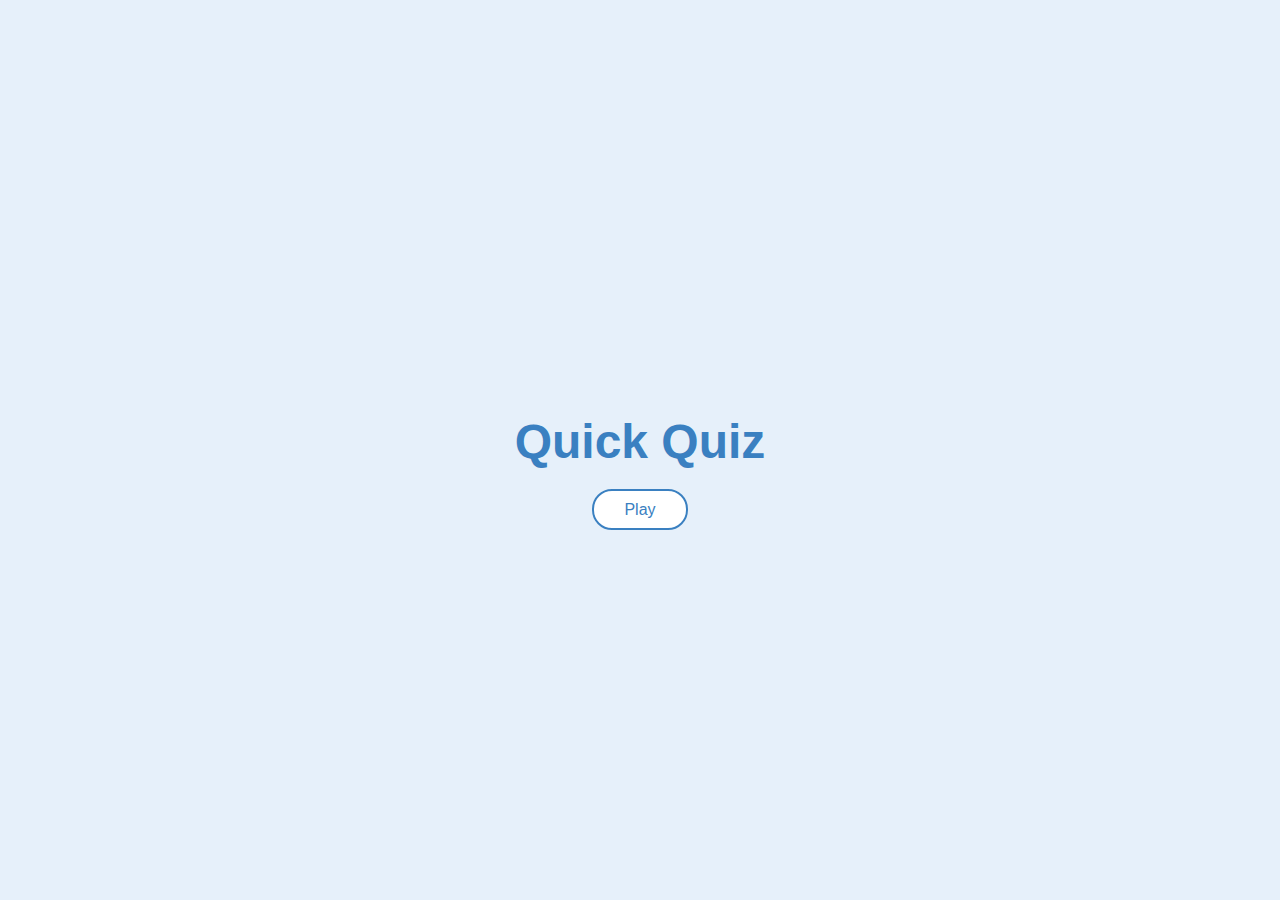
<file: index.html>
<!DOCTYPE html>
<html lang="en">
  <head>
    <meta charset="UTF-8" />
    <meta name="viewport" content="width=device-width, initial-scale=1.0" />
    <title>Quizz App</title>
    <link rel="stylesheet" href="styles.css" />
  </head>
  <body>
    <div class="container">
      <h1>Quick Quiz</h1>
      <a href="gamePage.html" id="play-button">Play</a>
    </div>
  </body>
</html>
</file>
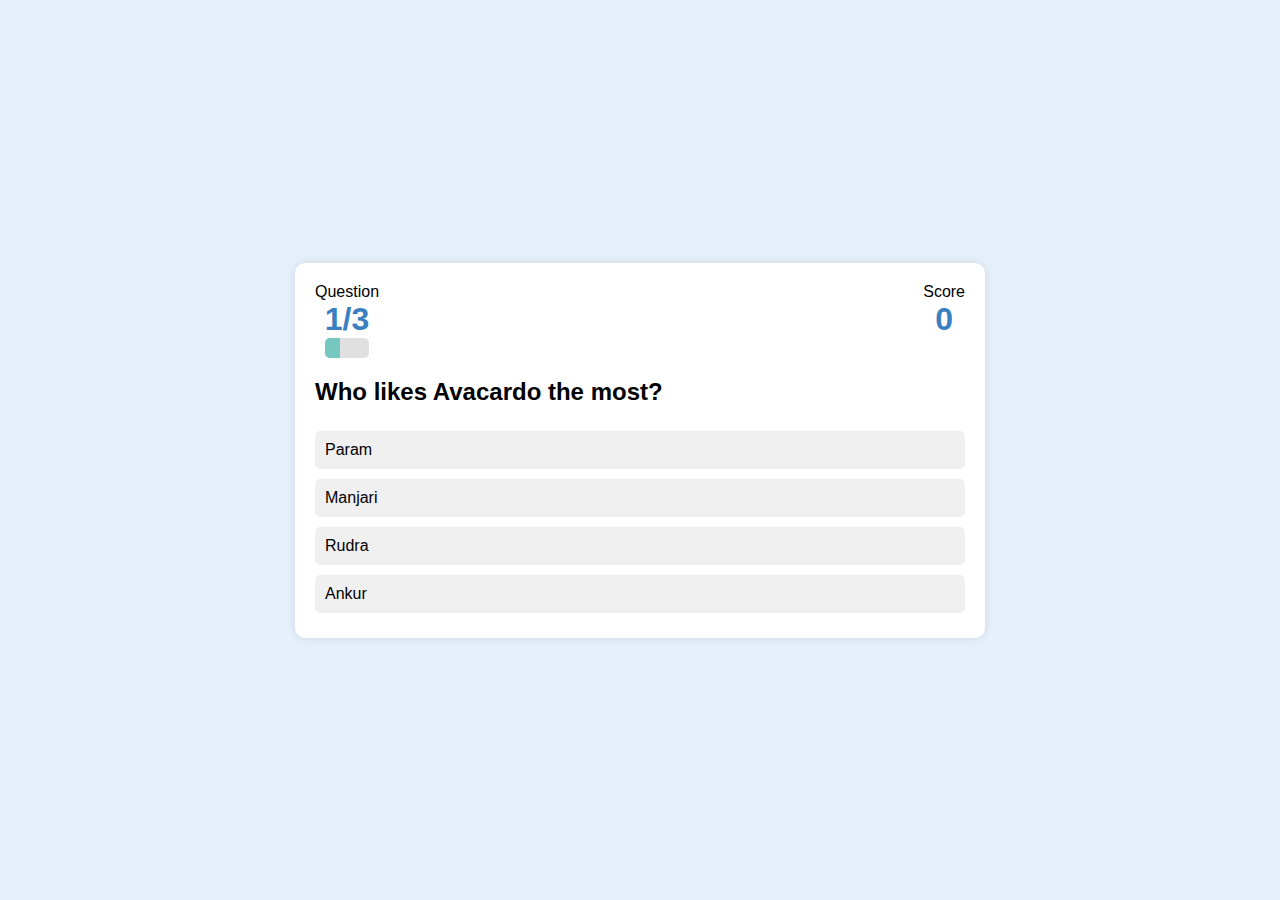
<file: gamePage.html>
<!DOCTYPE html>
<html lang="en">
<head>
    <meta charset="UTF-8">
    <meta name="viewport" content="width=device-width, initial-scale=1.0">
    <title>Quiz Game</title>
    <link rel="stylesheet" href="styles.css">
    
</head>
<body>
    <div class="quiz-container">
        <div class="quiz-header">
            <div class="question-info">
                <span>Question</span>
                <span class="question-number">1/3</span>
                <div class="progress-container">
                    <div class="progress-bar" id="progress-bar"></div>
                </div>
            </div>
            <div class="score">
                <span>Score</span>
                <span class="score-number">0</span>
            </div>
        </div>
        <h2 id="question-text">Which property is used to change the text color in CSS?</h2>
        <div class="options">
            <div class="option" data-number="1">A. text-color</div>
            <div class="option" data-number="2">B. font-color</div>
            <div class="option" data-number="3">C. text-style</div>
            <div class="option" data-number="4">D. color</div>
        </div>
    </div>
    <script src="script.js"></script>
</body>
</html>
</file>
<file: styles.css>
body {
    margin: 0;
    padding: 0;
    display: flex;
    justify-content: center;
    align-items: center;
    height: 100vh;
    background-color: #E6F0FA;
    font-family: Arial, sans-serif;
}

.container {
    text-align: center;
}

h1 {
    font-size: 3rem;
    color: #3A80C1;
}

#play-button {
    padding: 10px 30px;
    font-size: 1rem;
    color: #3A80C1;
    background-color: #FFFFFF;
    border: 2px solid #3A80C1;
    text-decoration: none;
    border-radius: 20px;
    cursor: pointer;
}

#play-button:hover {
    background-color: #3A80C1;
    color: #FFFFFF;
}

.quiz-container {
    width: 80%;
    max-width: 650px;
    background-color: #FFFFFF;
    padding: 20px;
    border-radius: 10px;
    box-shadow: 0 0 10px rgba(0,0,0,0.1);
}

.quiz-header {
    display: flex;
    justify-content: space-between;
    margin-bottom: 20px;
}

.question-info, .score {
    display: flex;
    flex-direction: column;
    align-items: center;
}

.progress-container {
    width: 70%;
    background-color: #e0e0e0;
    border-radius: 5px;
    overflow: hidden;
}

.progress-bar {
    height: 20px;
    width: 0;
    background-color: #76c7c0;
    transition: width 0.3s;
}

.question-number, .score-number {
    font-size: 2rem;
    font-weight: bold;
    color: #3A80C1;
}

h2 {
    font-size: 1.5rem;
    margin-bottom: 20px;
}

.options {
    display: flex;
    flex-direction: column;
}

.option {
    background-color: #F0F0F0;
    padding: 10px;
    margin: 5px 0;
    border-radius: 5px;
    cursor: pointer;
}

.option:hover {
    background-color: #E0E0E0;
    box-shadow: 2px 2px 5px rgba(0, 0, 0, 0.2); 
}

.button-box {
    display: flex;
    justify-content: space-between;
    margin-top: 32px;
    padding: 0 20px;
}

.final-score-box{
    font-size: 2rem;
    text-align: center;
    color: #3A80C1;
}

#lottie-animation {
    position: fixed;
    bottom: 0;
    width: 80%;
    height: auto;
    z-index: 10;
}
</file>
